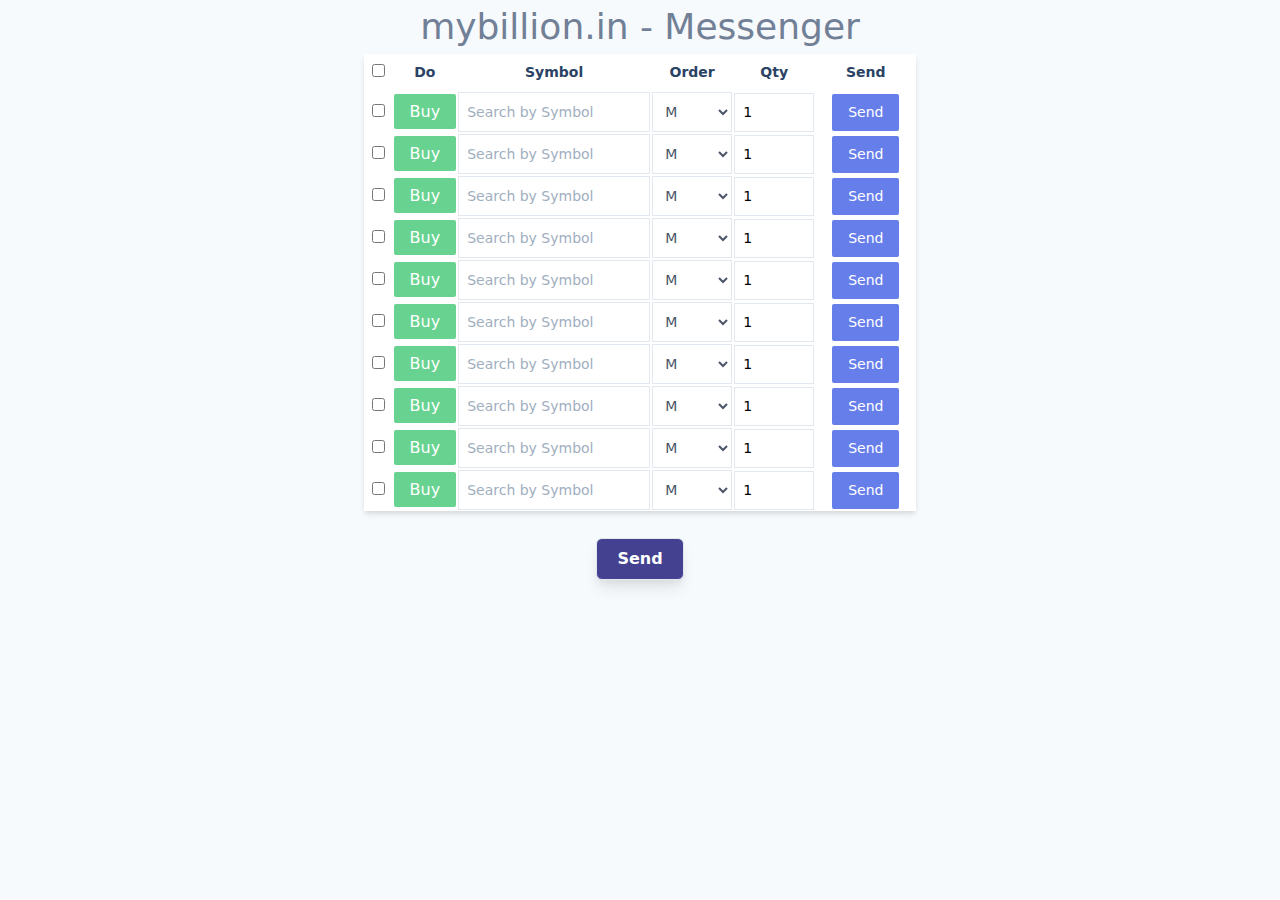
<file: FastTrade/index.html>
<!doctype html><html lang="en"><head><meta charset="utf-8"/><link rel="icon" href="/FastTrade/favicon.ico"/><meta name="viewport" content="width=device-width,initial-scale=1"/><meta name="theme-color" content="#000000"/><meta name="description" content="Web site created using create-react-app"/><link rel="apple-touch-icon" href="/FastTrade/logo192.png"/><link rel="manifest" href="/FastTrade/manifest.json"/><title>FastTrade - Messanger</title><script src="https://html2canvas.hertzen.com/dist/html2canvas.min.js"></script><link href="/FastTrade/static/css/main.d94cf6d8.chunk.css" rel="stylesheet"></head><body><noscript>You need to enable JavaScript to run this app.</noscript><div id="root"></div><script>!function(e){function r(r){for(var n,a,p=r[0],l=r[1],f=r[2],c=0,s=[];c<p.length;c++)a=p[c],Object.prototype.hasOwnProperty.call(o,a)&&o[a]&&s.push(o[a][0]),o[a]=0;for(n in l)Object.prototype.hasOwnProperty.call(l,n)&&(e[n]=l[n]);for(i&&i(r);s.length;)s.shift()();return u.push.apply(u,f||[]),t()}function t(){for(var e,r=0;r<u.length;r++){for(var t=u[r],n=!0,p=1;p<t.length;p++){var l=t[p];0!==o[l]&&(n=!1)}n&&(u.splice(r--,1),e=a(a.s=t[0]))}return e}var n={},o={1:0},u=[];function a(r){if(n[r])return n[r].exports;var t=n[r]={i:r,l:!1,exports:{}};return e[r].call(t.exports,t,t.exports,a),t.l=!0,t.exports}a.m=e,a.c=n,a.d=function(e,r,t){a.o(e,r)||Object.defineProperty(e,r,{enumerable:!0,get:t})},a.r=function(e){"undefined"!=typeof Symbol&&Symbol.toStringTag&&Object.defineProperty(e,Symbol.toStringTag,{value:"Module"}),Object.defineProperty(e,"__esModule",{value:!0})},a.t=function(e,r){if(1&r&&(e=a(e)),8&r)return e;if(4&r&&"object"==typeof e&&e&&e.__esModule)return e;var t=Object.create(null);if(a.r(t),Object.defineProperty(t,"default",{enumerable:!0,value:e}),2&r&&"string"!=typeof e)for(var n in e)a.d(t,n,function(r){return e[r]}.bind(null,n));return t},a.n=function(e){var r=e&&e.__esModule?function(){return e.default}:function(){return e};return a.d(r,"a",r),r},a.o=function(e,r){return Object.prototype.hasOwnProperty.call(e,r)},a.p="/FastTrade/";var p=this.webpackJsonptradeapp=this.webpackJsonptradeapp||[],l=p.push.bind(p);p.push=r,p=p.slice();for(var f=0;f<p.length;f++)r(p[f]);var i=l;t()}([])</script><script src="/FastTrade/static/js/2.a8219905.chunk.js"></script><script src="/FastTrade/static/js/main.cb3b9a8f.chunk.js"></script></body></html>
</file>
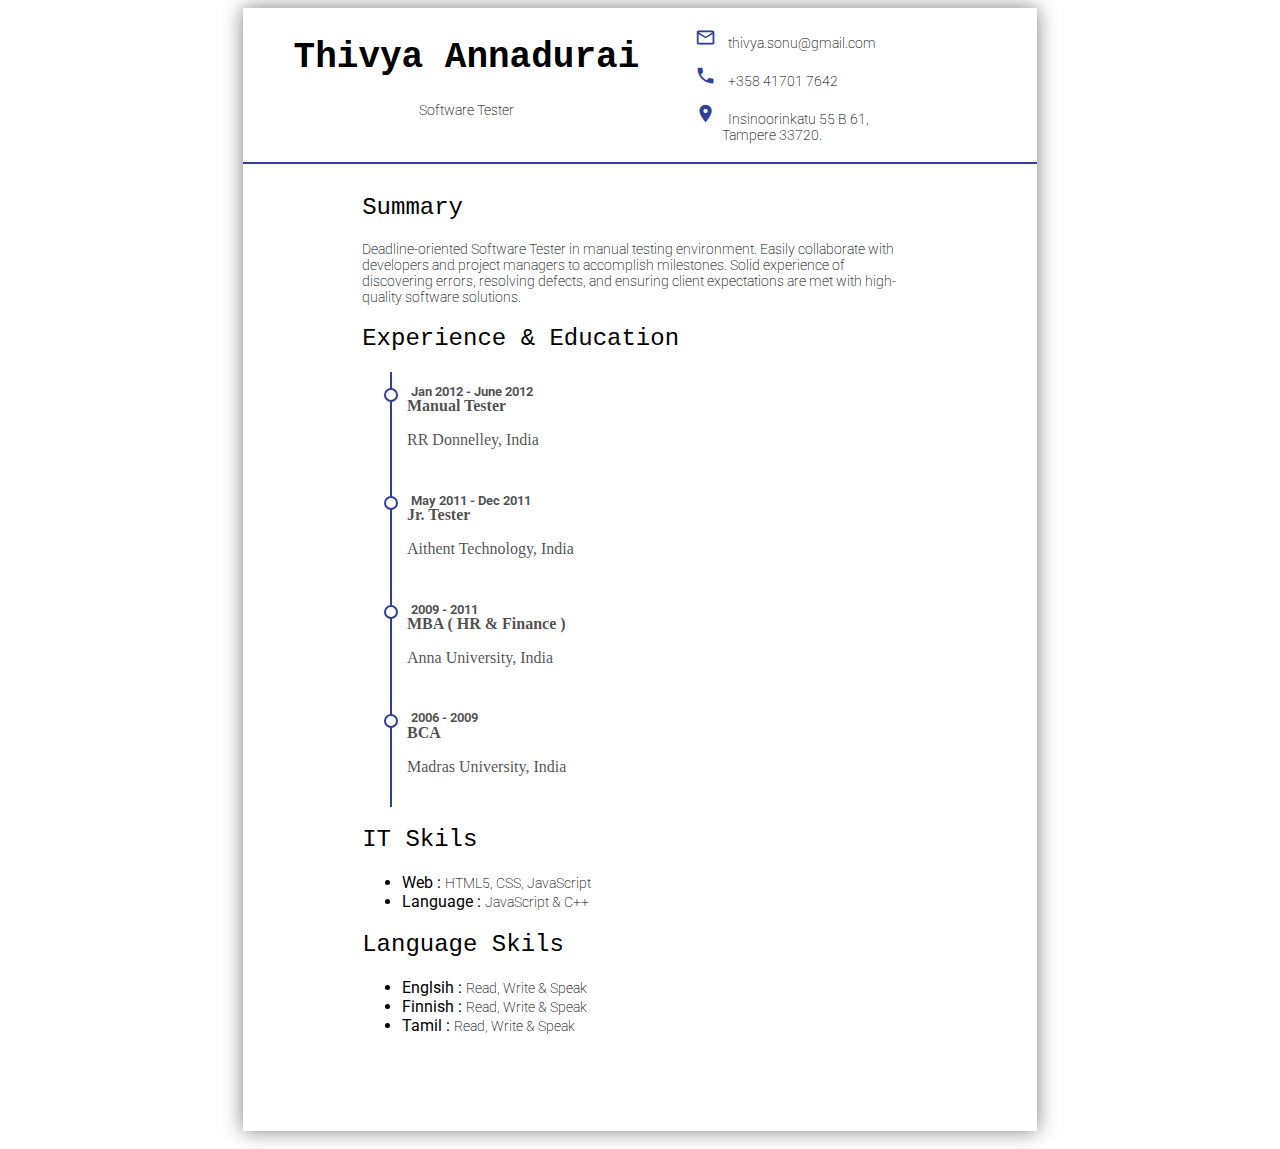
<file: Thivya.html>
<html>
<title>Thivya Annadurai - Software Tester</title>
<link href='http://fonts.googleapis.com/css?family=Roboto' rel='stylesheet' type='text/css'>
<link href='material-design-color-palette.css' rel='stylesheet' type='text/css'>
<link href="https://fonts.googleapis.com/icon?family=Material+Icons" rel="stylesheet">
<style>
    body {
        font: Roboto !important;
    }

    page {
        background: white;
        display: block;
        margin: 0 auto;
        margin-bottom: 0.5cm;
        box-shadow: 0 0 0.5cm rgba(0, 0, 0, 0.5);
    }

    a,
    a:hover {
        text-decoration: none !important;
    }

    .size36 {
        font-size: 36px
    }

    .size24 {
        font-size: 24px
    }

    .size16 {
        font-size: 16px
    }

    .text-center {
        text-align: center
    }

    .text-color-white {
        color: white;
    }

    .size14 {
        font-size: 14px
    }

    .roboto-thin {
        font-family: roboto, sans-serif;
        font-style: normal;
        font-weight: 200;
    }

    .roboto-mono-light {
        font-family: roboto-mono, monospace;
        font-style: normal;
        font-weight: 300;
    }

    .roboto-mono-bold {
        font-family: roboto-mono, monospace;
        font-style: normal;
        font-weight: 700;
    }

    page[size="A4"] {
        width: 21cm;
        height: 29.7cm;
    }

    page[size="A4"][layout="portrait"] {
        width: 29.7cm;
        height: 21cm;
    }

    .center {
        margin: auto;
        width: 70%;
    }

    .column-29 {
        float: left;
        width: 29%;
    }

    .column-40 {
        float: left;
        width: 40%;
    }

    .column-50 {
        float: left;
        width: 50%;
    }

    .column-57 {
        float: left;
        width: 57%;
    }

    .column-55 {
        float: left;
        width: 55%;
    }

    /* Clear floats after the columns */

    .row:after {
        content: "";
        display: table;
        clear: both;
    }

    @media print {
        body,
        page {
            margin: 0;
            box-shadow: 0;
        }
    }


    /*-------------- Time line ----------------- */

    .container {
        max-width: 1024px;
        width: 90%;
        margin: 0 auto;
    }

    .timeline-item {
        padding: 15px;
        position: relative;
        color: rgba(0, 0, 0, 0.7);
        border-left: 2px solid #303f9f;
    }

    .timeline-item p {
        font-size: 1rem;
    }

    .timeline-item::before {
        content: attr(date-is);
        position: absolute;
        left: 1.5em;
        font-weight: bold;
        top: 1em;
        display: block;
        font-family: 'Roboto', sans-serif;
        font-weight: 700;
        font-size: .785rem;
    }

    .timeline-item::after {
        width: 10px;
        height: 10px;
        display: block;
        top: 1em;
        position: absolute;
        left: -8px;
        border-radius: 10px;
        content: '';
        border: 2px solid #303f9f;
        background: white;
    }

    .timeline-item:last-child {
        -o-border-image: linear-gradient(to bottom, #303f9f 60%, #303f9f) 1 100%;
        border-image: linear-gradient(to bottom, #303f9f 60%, #303f9f) 1 100%;
    }
</style>
<body>
    <page size="A4">
        <div class="row" style="border-bottom: 2px solid #303f9f;">
            <div class="column-55 text-center" style="padding:5px;">
                <h1 class="roboto-mono-bold size36">Thivya Annadurai</h1>
                <h3 class="roboto-thin size14">Software Tester</h3>
            </div>
            <div class="column-29" style="padding:5px; margin-right:100px;">
                <p class=" roboto-thin size14">
                    <i class="material-icons" style="color: 303f9f;font-size: 21px;">mail_outline</i>
                    &nbsp;&nbsp; thivya.sonu@gmail.com
                </p>
                <p class="roboto-thin size14">
                    <i class="material-icons" style="color: 303f9f;font-size: 21px;">phone</i>
                    &nbsp;&nbsp; +358 41701 7642
                </p>
                <p class="roboto-thin size14">
                    <i class="material-icons" style="color: 303f9f;font-size: 21px;">place</i>
                    &nbsp;&nbsp; Insinoorinkatu 55 B 61,
                    <br/>
                    &nbsp;&nbsp;&nbsp;&nbsp;&nbsp;&nbsp;&nbsp;&nbsp; Tampere 33720.                 
                </p>
                <!-- <a class="roboto-thin size14 " href="https://www.linkedin.com/in/manivannanmurugesan/ ">
                    <img src="images/In-2C-21px-TM.png" /> &nbsp;&nbsp; /in/manivannanmurugesan
                </a> -->
            </div>
        </div>
        <div class="row ">

            <div class="center" style="padding:10px ">
                <h2 class="roboto-mono-light size26 ">Summary</h2>
                <p class="roboto-thin size14 ">
                    Deadline-oriented Software Tester in manual testing environment. Easily collaborate with developers and project managers
                    to accomplish milestones. Solid experience of discovering errors, resolving defects, and ensuring client
                    expectations are met with high-quality software solutions.
                </p>
                <h2 class="roboto-mono-light size26 ">Experience & Education</h2>

                <div class="container ">

                    <div class="timeline-item " date-is='Jan 2012 - June 2012'>
                        <h1 class="size16 ">Manual Tester</h1>
                        <p class="size14 ">RR Donnelley, India</p>
                    </div>
                    <div class="timeline-item " date-is='May 2011 - Dec 2011'>
                        <h1 class="size16 ">Jr. Tester</h1>
                        <p class="size14 ">Aithent Technology, India</p>
                    </div>
                    <div class="timeline-item " date-is='2009 - 2011'>
                        <h1 class="size16 ">MBA ( HR & Finance )</h1>
                        <p class="size14 ">Anna University, India</p>
                    </div>

                    <div class="timeline-item " date-is='2006 - 2009'>
                        <h1 class="size16 ">BCA</h1>
                        <p class="size14 ">Madras University, India</p>
                    </div>
                </div>
                <h2 class="roboto-mono-light size26 ">IT Skils</h2>
                <ul class="roboto-thin">
                    <li class="size26">
                        <b>Web :</b>
                        <span class="size14">HTML5, CSS, JavaScript</span>
                    </li>
                    <li class="size26">
                        <b>Language :</b>
                        <span class="size14">JavaScript & C++</span>
                    </li>
                </ul>
                <h2 class="roboto-mono-light size26 ">Language Skils</h2>
                <ul class="roboto-thin">
                    <li class="size26">
                        <b>Englsih :</b>
                        <span class="size14">Read, Write & Speak</span>
                    </li>
                    <li class="size26">
                        <b>Finnish :</b>
                        <span class="size14">Read, Write & Speak</span>
                    </li>
                    <li class="size26">
                        <b>Tamil :</b>
                        <span class="size14">Read, Write & Speak</span>
                    </li>
                </ul>
            </div>
        </div>




    </page>
</body>

</html>
</file>
